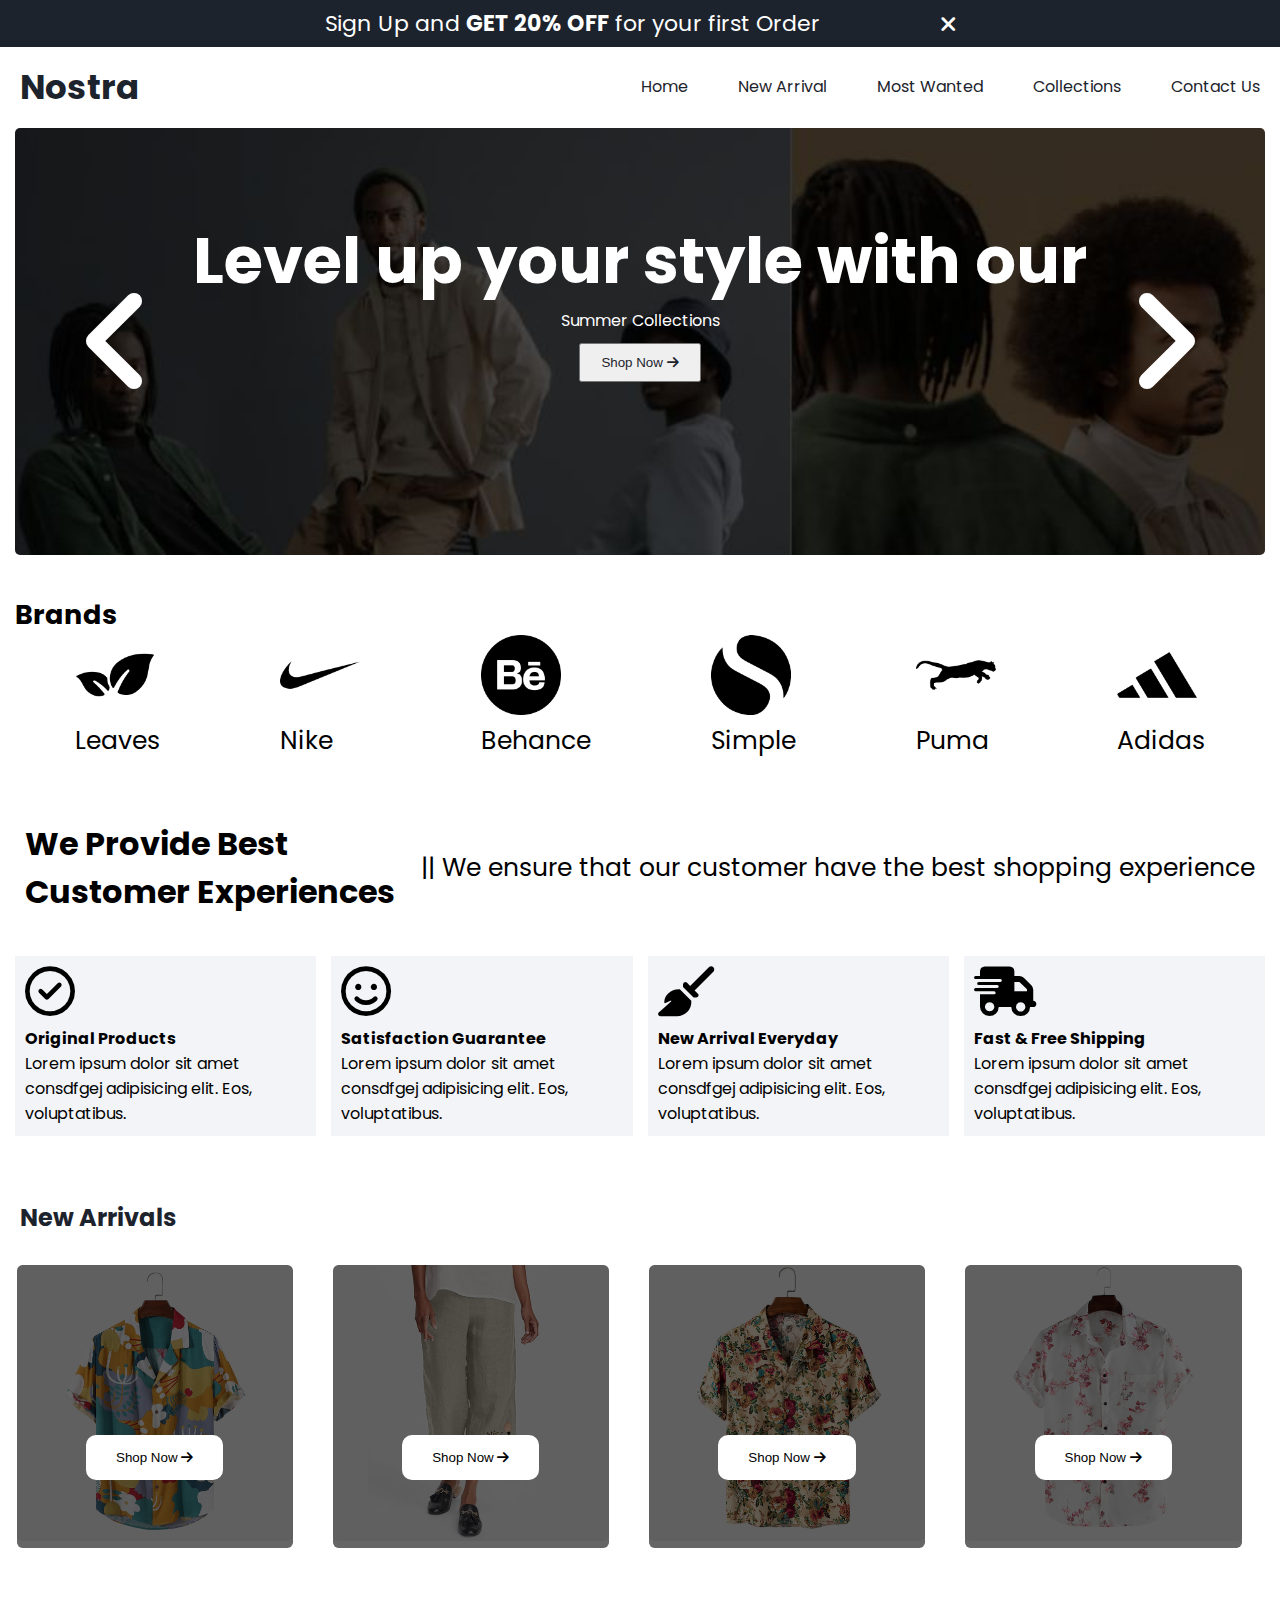
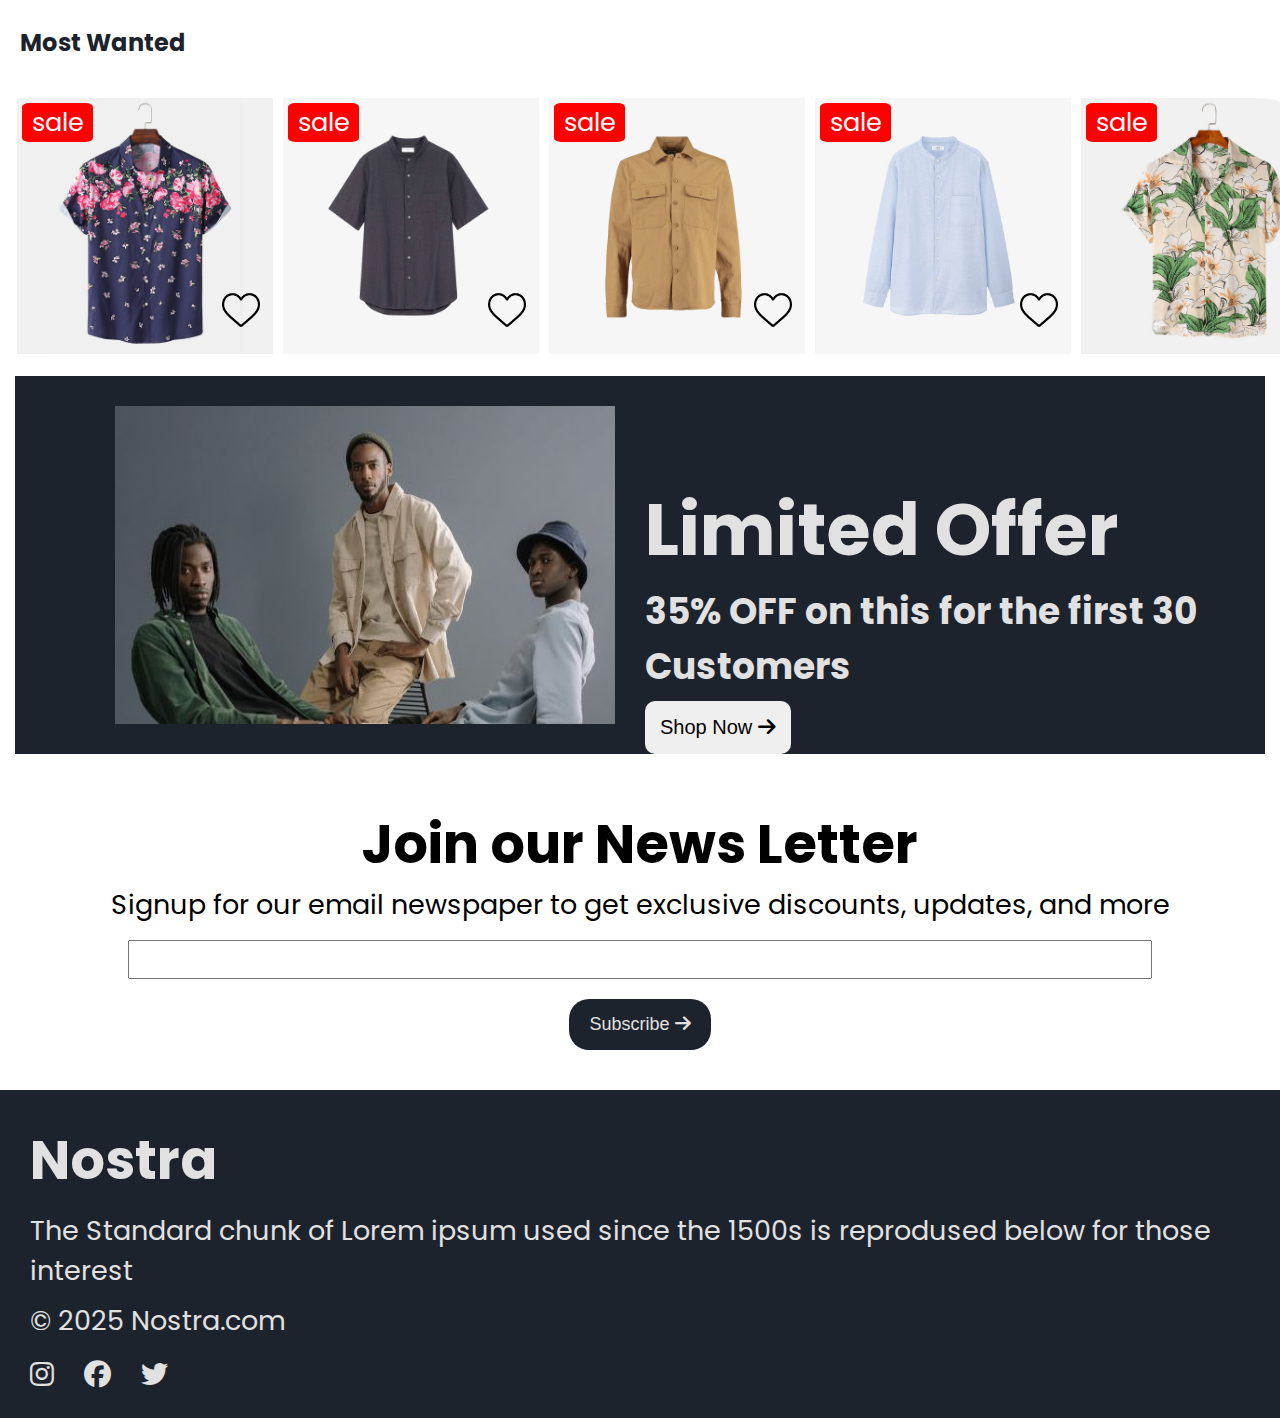
<file: index.html>
<!DOCTYPE html>
<html lang="en">

<head>
    <meta charset="UTF-8">
    <meta name="viewport" content="width=device-width, initial-scale=1.0">
    <title>Nostra</title>
    <!-- Font from Google -->
    <link rel="preconnect" href="https://fonts.googleapis.com">
    <link rel="preconnect" href="https://fonts.gstatic.com" crossorigin>
    <link
        href="https://fonts.googleapis.com/css2?family=Poppins:ital,wght@0,100;0,200;0,300;0,400;0,500;0,600;0,700;0,800;0,900;1,100;1,200;1,300;1,400;1,500;1,600;1,700;1,800;1,900&display=swap"
        rel="stylesheet">
    <!--Link CSS File-->
    <link rel="stylesheet" href="style.css">
    <!--Font Awesome Link-->
    <link rel="stylesheet" href="https://cdnjs.cloudflare.com/ajax/libs/font-awesome/6.4.2/css/all.min.css">
</head>

<body>
    <!-- Offer -->
    <div class="offer">
        <p>Sign Up and <b>GET 20% OFF</b> for your first Order </p>
        <i id="closead" class="fa-solid fa-xmark" style="color: #ffffff;"></i>
    </div>
    <!-- Navigation bar -->
        <div class="navbar">
            <h1>Nostra</h1>
            <div class="navbar__slide">
                <i class="fa-solid fa-bars"></i>
            </div>
            <div class="navbar_links">
                <p class="navbar_link"><a href="index.html">Home</a></p>
                <p class="navbar_link"><a href="#Arrival">New Arrival</a></p>
                <p class="navbar_link"><a href="#Wanted">Most Wanted</a></p>
                <p class="navbar_link"><a href="collections.html">Collections</a></p>
                <p class="navbar_link"><a href="contact.html">Contact Us</a></p>
            </div>
        </div>

    <!-- Side Navbar -->
    <section>
        <div class="side__nav">
            <p class="close__nav" style="text-align: right;">
                <i class="fa-solid fa-xmark"></i>
            </p>
            <div class="side__navbar">
                <p><a href="index.html">Home</a></p>
                <p><a href="collections.html">Collections</a></p>
                <p><a href="contact.html">Contact Us</a></p>
            </div>
        </div>
    </section>

    <!--Banner Section-->
    <div class="container">
        <div class="banner">
            <div class="left__arrow">
                <i class="fa-solid fa-angle-left" style="color:white"></i>
            </div>
            <div class="banner__text">
                <h1>Level up your style with our</h1>
                <p>Summer Collections</p>
                <button>Shop Now
                    <i class="fa-solid fa-arrow-right"></i>
                </button>
            </div>
            <div class="slider">
                <img class="bimage" src="./images/bannerimg.jpg" width="100%" alt="">
                <img class="bimage" src="./images/bannerimg.jpg" alt="">
                <img class="bimage" src="./images/bannerimg.jpg" alt="">
            </div>
            <div class="right__arrow">
                <i class="fa-solid fa-angle-right" style="color:white"></i>
            </div>
        </div>
    </div>

    <!--Brand Section-->
    <div class="container">
        <div class="brands">
            <h4>Brands</h4>
            <div class="brand__images">
                <div>
                    <img src="./images/leaves.png" alt="leaves">
                    <p>Leaves</p>
                </div>
                <div>
                    <img src="./images/nike.png" alt="nike">
                    <p>Nike</p>
                </div>
                <div>
                    <img src="./images/behance.png" alt="behance">
                    <p>Behance</p>
                </div>
                <div>
                    <img src="./images/simple.png" alt="simple">
                    <p>Simple</p>
                </div>
                <div>
                    <img src="./images/puma.png" alt="puma">
                    <p>Puma</p>
                </div>
                <div>
                    <img src="./images/adidas.png" alt="adidas">
                    <p>Adidas</p>
                </div>
            </div>
        </div>
    </div>

    <!--Promotion-->
    <div class="container">
        <div class="promotion">
            <div class="promotion__text">
                <h1>We Provide Best<br>
                    Customer Experiences</h1>
                <p>|| We ensure that our customer have the best shopping experience</p>
            </div>
            <div class="promotion__box">
                <div class="promotion__box__s1">
                    <i class="fa-regular fa-circle-check"></i>
                    <p class="promo__para">Original Products</p>
                    <p>Lorem ipsum dolor sit amet consdfgej adipisicing elit. Eos, voluptatibus.</p>
                </div>

                <div class="promotion__box__s1">
                    <i class="fa-regular fa-face-smile"></i>
                    <p class="promo__para">Satisfaction Guarantee</p>
                    <p>Lorem ipsum dolor sit amet consdfgej adipisicing elit. Eos, voluptatibus.</p>
                </div>

                <div class="promotion__box__s1">
                    <i class="fa-solid fa-broom"></i>
                    <p class="promo__para">New Arrival Everyday</p>
                    <p>Lorem ipsum dolor sit amet consdfgej adipisicing elit. Eos, voluptatibus.</p>
                </div>

                <div class="promotion__box__s1">
                    <i class="fa-solid fa-truck-fast"></i>
                    <p class="promo__para">Fast & Free Shipping</p>
                    <p>Lorem ipsum dolor sit amet consdfgej adipisicing elit. Eos, voluptatibus.</p>
                </div>
            </div>
        </div>
    </div>
    <!--New Arrivals-->
        <div class="new__arrival">
            <div class="new__s1">
                <h2 id="Arrival">New Arrivals</h2>
            </div>

            <div class="new__s2">
                <div class="arrival__images">
                    <img src="./images/shirt1.jpg">
                    <div class="overlay"></div>
                    <button>Shop Now <i class="fa-solid fa-arrow-right"></i></button>
                </div>
                <div class="arrival__images">
                    <img src="./images/pant.jpg">
                    <div class="overlay"></div>
                    <button>Shop Now <i class="fa-solid fa-arrow-right"></i></button>
                </div>
                <div class="arrival__images">
                    <img src="./images/shirt6.jpg">
                    <div class="overlay"></div>
                    <button>Shop Now <i class="fa-solid fa-arrow-right"></i></button>
                </div>
                <div class="arrival__images">
                    <img src="./images/shirt7.jpg">
                    <div class="overlay"></div>
                    <button>Shop Now <i class="fa-solid fa-arrow-right"></i></button>
                </div>
            </div>
        </div>

        <!--Most Wanted-->
            <div class="most__title">
                <h2 id="Wanted">Most Wanted</h2>
            </div>
            <div class="most__wanted">
                <div class="most__wanted__s1">
                    <img class="pic" src="./images/shirt8.jpg" alt="">
                    <p class="sale">sale</p>
                    <img class="like" src="./images/blackheart.png" alt="">
                </div>

                <div class="most__wanted__s1">
                    <img class="pic" src="./images/shirt2.jpg" alt="">
                    <p class="sale">sale</p>
                    <img class="like" src="./images/blackheart.png" alt="">
                </div>
                <div class="most__wanted__s1">
                    <img class="pic" src="./images/shirt3.jpg" alt="">
                    <p class="sale">sale</p>
                    <img class="like" src="./images/blackheart.png" alt="">
                </div>

                <div class="most__wanted__s1">
                    <img class="pic" src="./images/shirt4.jpg" alt="">
                    <p class="sale">sale</p>
                    <img class="like" src="./images/blackheart.png" alt="">
                </div>
                <div class="most__wanted__s1">
                    <img class="pic" src="./images/shirt5.jpg" alt="">
                    <p class="sale">sale</p>
                    <img class="like" src="./images/blackheart.png" alt="">
                </div>

                <div class="most__wanted__s1">
                    <img class="pic" src="./images/pant.jpg" alt="">
                    <p class="sale">sale</p>
                    <img class="like" src="./images/blackheart.png" alt="">
                </div>
                <div class="most__wanted__s1">
                    <img class="pic" src="./images/shirt6.jpg" alt="">
                    <p class="sale">sale</p>
                    <img class="like" src="./images/blackheart.png" alt="">
                </div>

                <div class="most__wanted__s1">
                    <img class="pic" src="./images/shirt7.jpg" alt="">
                    <p class="sale">sale</p>
                    <img class="like" src="./images/blackheart.png" alt="">
                </div>
                <div class="most__wanted__s1">
                    <img class="pic" src="./images/shirt1.jpg" alt="">
                    <p class="sale">sale</p>
                    <img class="like" src="./images/blackheart.png" alt="">
                </div>
            </div>

        <!--Offer 2-->
            <div class="offer__2">
                <img src="./images/banner2.jpg">
                <div class="offer__text">
                    <h1>Limited Offer</h1>
                    <h4>35% OFF on this for the first 30 Customers</h4>
                    <button style="border: black;">Shop Now <i class="fa-solid fa-arrow-right"></i></button>
                </div>
            </div>
        <!--News Letter-->
            <div class="news__letter ">
                <h1>Join our News Letter</h1>
                <p>Signup for our email newspaper to get exclusive discounts, updates, and more</p>
                <input type="text"><br>
                <button>Subscribe <i class="fa-solid fa-arrow-right"></i></button>
            </div>

        <!--Footer-->
        <div class="footer">
            <h1 style="padding-bottom: 10px;">Nostra</h1>
            <p style="padding-bottom: 10px;">The Standard chunk of Lorem ipsum used since the 1500s is reprodused below
                for those interest</p>
            <p style="padding-bottom: 10px;">&copy 2025 Nostra.com</p>
            <div class="footer__icons">
                <i class="fa-brands fa-instagram"></i>
                <i class="fa-brands fa-facebook"></i>
                <i class="fa-brands fa-twitter"></i>
            </div>
        </div>
    <script src="index.js"></script>
    <script src="collections.js"></script>
</body>
</html>
</file>
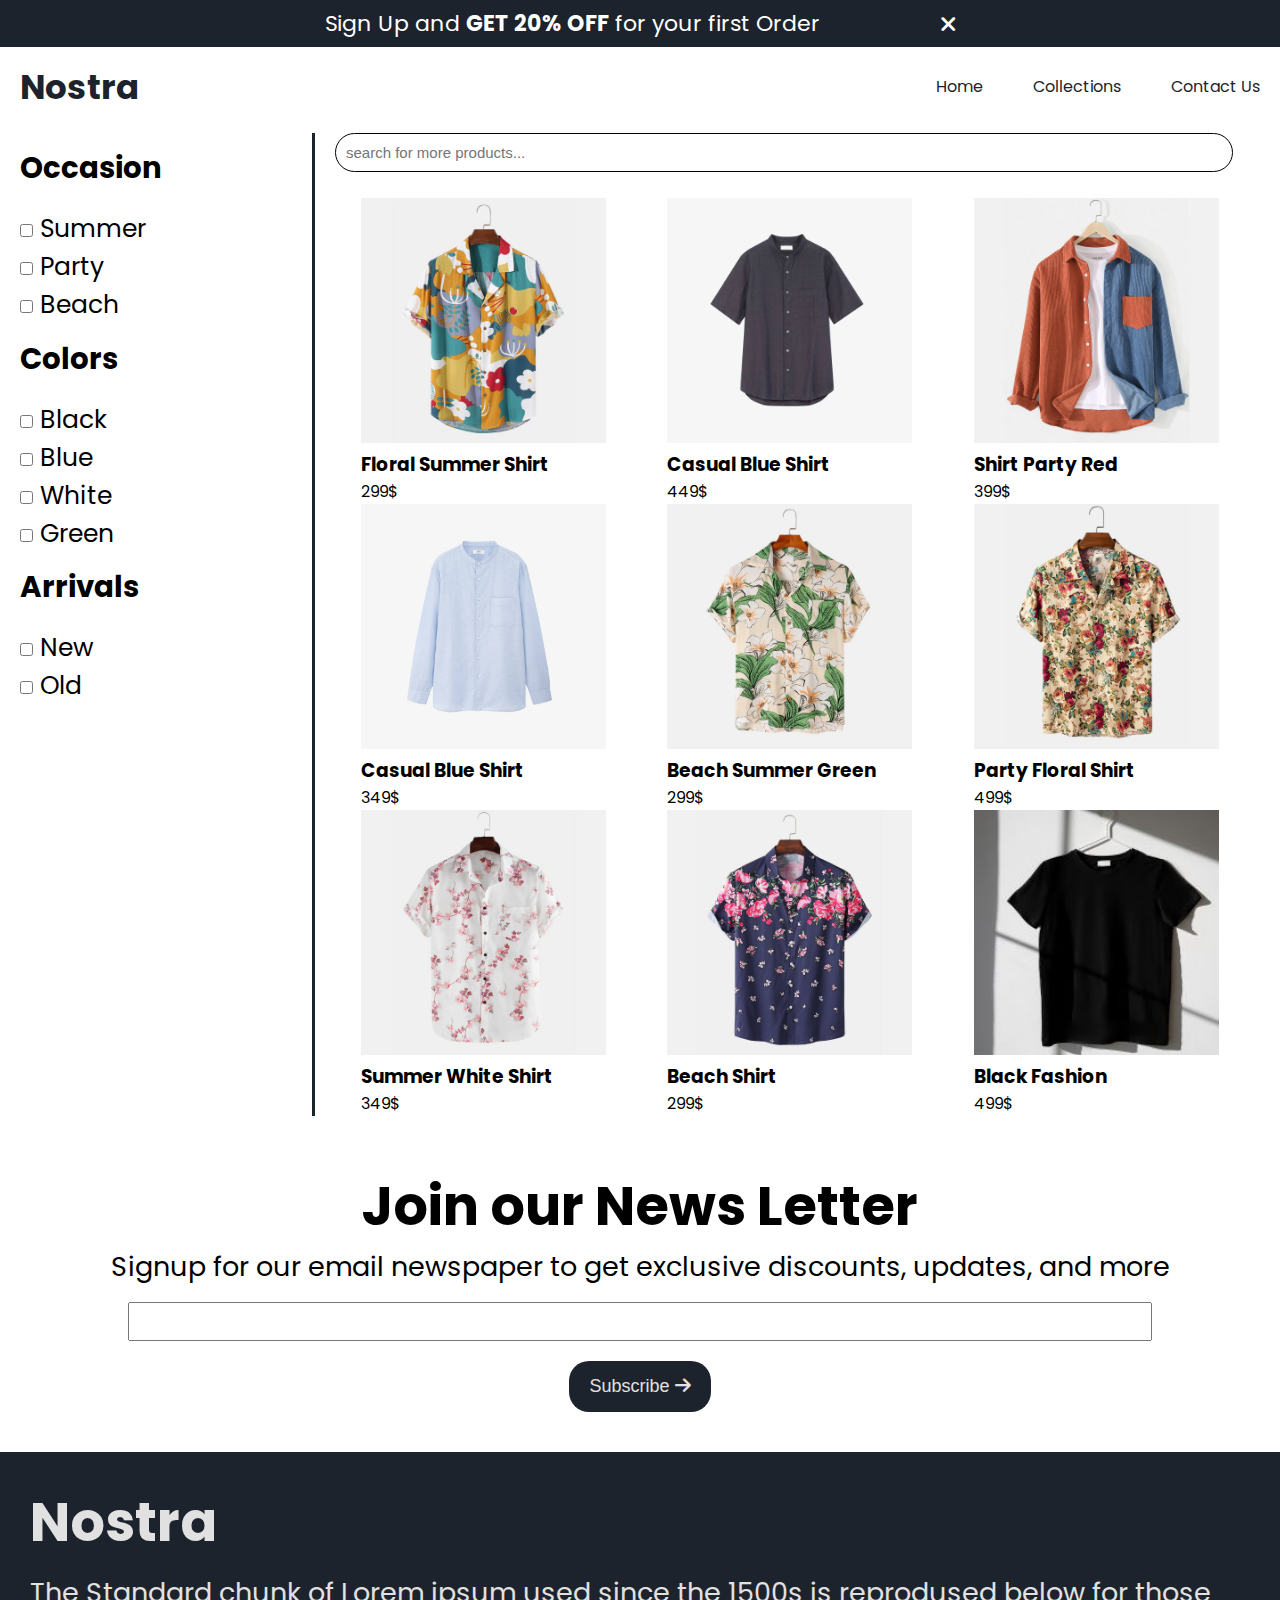
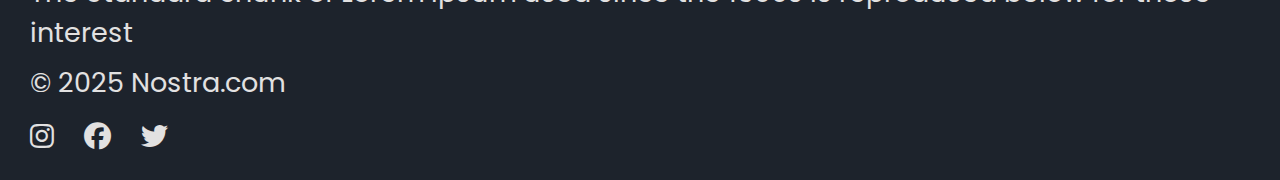
<file: collections.html>
<!DOCTYPE html>
<html lang="en">

<head>
    <meta charset="UTF-8">
    <meta name="viewport" content="width=device-width, initial-scale=1.0">
    <title>Collections</title>
    <!--Link CSS File-->
    <link rel="stylesheet" href="style.css">
    <!--Link Google Fonts-->
    <link rel="preconnect" href="https://fonts.googleapis.com">
    <link rel="preconnect" href="https://fonts.gstatic.com" crossorigin>
    <link href="https://fonts.googleapis.com/css2?family=Poppins:wght@400;500;700&display=swap" rel="stylesheet">

    <!--Link Font Awesome-->
    <link rel="stylesheet" href="https://cdnjs.cloudflare.com/ajax/libs/font-awesome/6.4.2/css/all.min.css">

</head>

<body>
    <!-- Offer -->
    <div class="offer">
        <p>Sign Up and <b>GET 20% OFF</b> for your first Order </p>
        <i id="closead" class="fa-solid fa-xmark" style="color: #ffffff;"></i>
    </div>
    <!-- Navigation bar -->
    <div class="navbar">
        <h1>Nostra</h1>
        <div class="navbar__slide">
            <i class="fa-solid fa-bars"></i>
        </div>
        <div class="navbar_links">
            <p class="navbar_link"><a href="index.html">Home</a></p>
            <p class="navbar_link"><a href="collections.html">Collections</a></p>
            <p class="navbar_link"><a href="contact.html">Contact Us</a></p>
        </div>
    </div>

    <!-- Side Navbar -->
        <div class="side__nav">
            <p class="close__nav" style="text-align: right;">
                <i class="fa-solid fa-xmark"></i>
            </p>
            <div class="side__navbar">
                <p><a href="index.html">Home</a></p>
                <p><a href="collections.html">Collections</a></p>
                <p><a href="contact.html">Contact Us</a></p>
            </div>
        </div>

    <!-- collections -->
        <div class="checkboxes" style="margin-top: 20px;">
            <div class="filter">
                    <h3 class="ctext">Occasion</h3>
                    <div class="check__place">
                        <input type="checkbox" name="check" value="summer"> Summer <br>
                        <input type="checkbox" name="check" value="party"> Party <br>
                        <input type="checkbox" name="check" value="beach"> Beach
                    </div>
                
                    <h3 class="ctext">Colors</h3>
                    <div class="check__colors">
                        <input type="checkbox" name="check" value="black"> Black <br>
                        <input type="checkbox" name="check" value="blue"> Blue <br>
                        <input type="checkbox" name="check" value="white"> White <br>
                        <input type="checkbox" name="check" value="green"> Green
                    </div>
               
                    <h3 class="ctext">Arrivals</h3>
                    <div class="check__arrivals">
                        <input type="checkbox" name="check" value="new"> New<br>
                        <input type="checkbox" name="check" value="old"> Old
                    </div>
                <hr class="vertical__line">
            </div>
<!--Products-->
            <div class="product__section">
                    <input id="search" type="search" placeholder="search for more products...">
                    <div class="products">
                        <div class="item">
                            <img src="./images/shirt1.jpg">
                            <h3>Floral Summer Shirt</h3>
                            <p>299$</p>
                        </div>
                        <div class="item">
                            <img src="./images/shirt2.jpg">
                            <h3>Casual Blue Shirt</h3>
                            <p>449$</p>
                        </div>
                        <div class="item">
                            <img src="./images/shirt10.jpg">
                            <h3>Shirt Party Red</h3>
                            <p>399$</p>
                        </div>
                        <div class="item">
                            <img src="./images/shirt4.jpg">
                            <h3>Casual Blue Shirt</h3>
                            <p>349$</p>
                        </div>
                        <div class="item">
                            <img src="./images/shirt5.jpg">
                            <h3>Beach Summer Green</h3>
                            <p>299$</p>
                        </div>
                        <div class="item">
                            <img src="./images/shirt6.jpg">
                            <h3>Party Floral Shirt</h3>
                            <p>499$</p>
                        </div>
                        <div class="item">
                            <img src="./images/shirt7.jpg">
                            <h3>Summer White Shirt</h3>
                            <p>349$</p>
                        </div>
                        <div class="item">
                            <img src="./images/shirt8.jpg">
                            <h3>Beach Shirt</h3>
                            <p>299$</p>
                        </div>
                        <div class="item">
                            <img src="./images/shirt9.jpg">
                            <h3>Black Fashion</h3>
                            <p>499$</p>
                        </div>
                </div>
            </div>
        </div>

 <!--News Letter-->

    <div class="news__letter ">
        <h1>Join our News Letter</h1>
        <p>Signup for our email newspaper to get exclusive discounts, updates, and more</p>
        <input type="text"><br>
        <button>Subscribe <i class="fa-solid fa-arrow-right"></i></button>
    </div>

    <!--Footer-->
        <div class="footer">
            <h1 style="padding-bottom: 10px;">Nostra</h1>
            <p style="padding-bottom: 10px;">The Standard chunk of Lorem ipsum used since the 1500s is reprodused below
                for those interest</p>
            <p style="padding-bottom: 10px;">&copy 2025 Nostra.com</p>
            <div class="footer__icons">
                <i class="fa-brands fa-instagram"></i>
                <i class="fa-brands fa-facebook"></i>
                <i class="fa-brands fa-twitter"></i>
            </div>
        </div>
    <script src="index.js"></script>
    <script src="collections.js"></script>
</body>
</html>
</file>
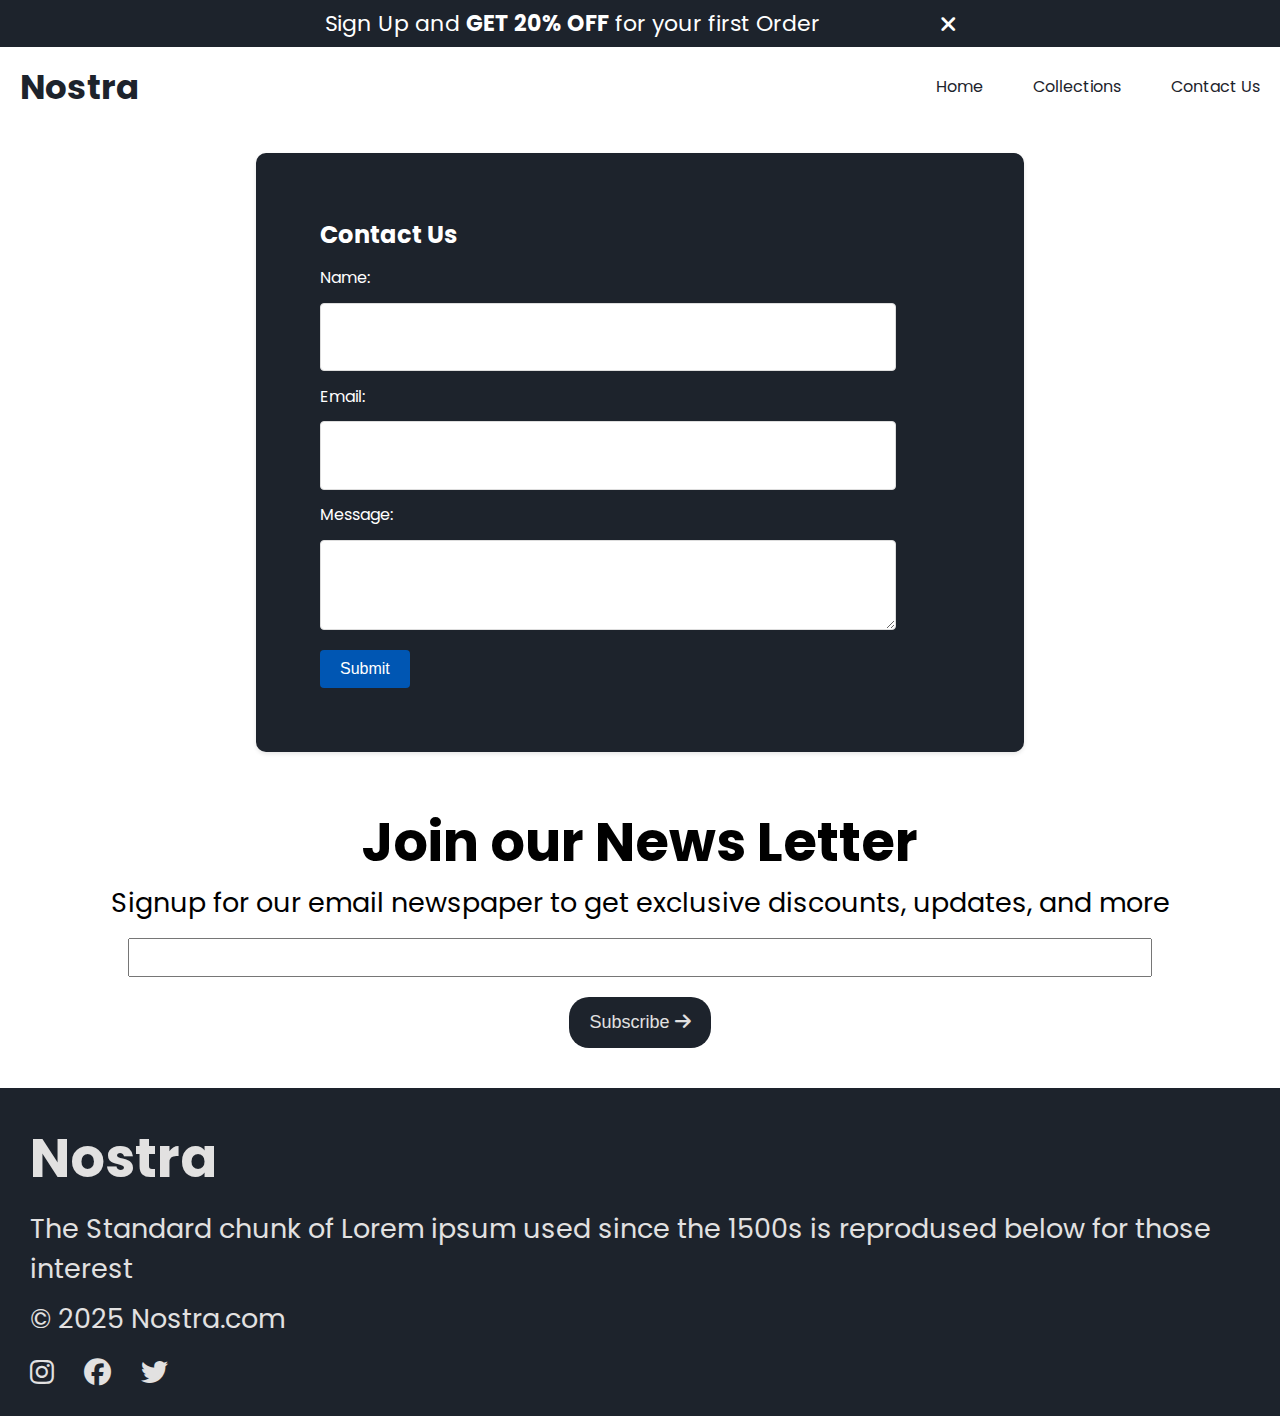
<file: contact.html>
<!DOCTYPE html>
<html lang="en">

<head>
    <meta charset="UTF-8">
    <meta name="viewport" content="width=device-width, initial-scale=1.0">
    <title>Nostra</title>
    <!--Link CSS File-->
    <link rel="stylesheet" href="style.css">
    <!--Link Google Fonts-->
    <link rel="preconnect" href="https://fonts.googleapis.com">
    <link rel="preconnect" href="https://fonts.gstatic.com" crossorigin>
    <link href="https://fonts.googleapis.com/css2?family=Poppins:wght@400;500;700&display=swap" rel="stylesheet">

    <!--Link Font Awesome-->
    <link rel="stylesheet" href="https://cdnjs.cloudflare.com/ajax/libs/font-awesome/6.4.2/css/all.min.css">

</head>
<body>
     <!-- Offer -->
     <div class="offer">
        <p>Sign Up and <b>GET 20% OFF</b> for your first Order </p>
        <i id="closead" class="fa-solid fa-xmark" style="color: #ffffff;"></i>
    </div>

    <!-- Navigation bar -->
    <div class="navbar">
        <h1>Nostra</h1>
        <div class="navbar__slide">
            <i class="fa-solid fa-bars"></i>
        </div>
        <div class="navbar_links">
            <p class="navbar_link"><a href="index.html">Home</a></p>
            <p class="navbar_link"><a href="collections.html">Collections</a></p>
            <p class="navbar_link"><a href="contact.html">Contact Us</a></p>
        </div>
    </div>

    <!-- Side Navbar -->
        <div class="side__nav">
            <p class="close__nav" style="text-align: right;">
                <i class="fa-solid fa-xmark"></i>
            </p>
            <div class="side__navbar">
                <p><a href="index.html">Home</a></p>
                <p><a href="collections.html">Collections</a></p>
                <p><a href="contact.html">Contact Us</a></p>
            </div>
        </div>

    <!--Contact Box-->
  <div class="contact">
    <h2 >Contact Us</h2>
    <form action="#" method="post">
      <label for="name">Name:</label>
      <input type="text" id="name" name="name" required>
      
      <label for="email">Email:</label>
      <input type="text" id="email" name="email" required>
      
      <label for="message">Message:</label>
      <textarea id="message" name="message" required></textarea>
      
      <input class="sub" type="submit" value="Submit">
    </form>
  </div>


     <!--News Letter-->
        <div class="news__letter ">
            <h1>Join our News Letter</h1>
            <p>Signup for our email newspaper to get exclusive discounts, updates, and more</p>
            <input type="text"><br>
            <button>Subscribe <i class="fa-solid fa-arrow-right"></i></button>
        </div>

    <!--Footer-->
    <div class="footer">
        <h1 style="padding-bottom: 10px;">Nostra</h1>
        <p style="padding-bottom: 10px;">The Standard chunk of Lorem ipsum used since the 1500s is reprodused below
            for those interest</p>
        <p style="padding-bottom: 10px;">&copy 2025 Nostra.com</p>
        <div class="footer__icons">
            <i class="fa-brands fa-instagram"></i>
            <i class="fa-brands fa-facebook"></i>
            <i class="fa-brands fa-twitter"></i>
        </div>
    </div>
    <script src="index.js"></script>
    <script src="collections.js"></script>
</body>
</html>
</file>
<file: style.css>
* {
    margin: 0;
    padding: 0;
    box-sizing: border-box;
}

body{
    font-family: "Poppins", "sans-serif";
    /* overflow-x: hidden; */
}

.container {
    max-width: 1600px;
    margin: 0 auto;
    padding: 0 15px;
}

.offer {
    display: flex;
    background-color: #1D232C;
    color: white;
    padding: 7px;
    justify-content: center;
    font-size: 22px;
    gap: 120px;
    z-index: 10;

}

.navbar {
    display: flex;
    justify-content: space-between;
    align-items: center;
    margin-top: 15px;
    position: sticky;
    top: 0;
    background-color: white;
    z-index: 30;
    overflow: visible;
}

.navbar h1 {
    color: #1D232C;
    font-size: 34px;
    font-weight: 700;
    margin-left: 20px;
}

.navbar_link a {
    text-decoration: none;
    color: #1D232C;
}
.navbar__slide{
    display: none;
}
#closead {
    display: flex;
    justify-content: center;
    align-items: center;
}

.navbar_links {
    display: flex;
    gap: 50px;
    position: relative;
    right: 20px;
}

.navbar_link {
    border-bottom: 2px solid transparent;
    transition: border-color 0.3s ease;
}

.navbar_link:hover {
    border-color: black;
    cursor: pointer;
}

/*Banner*/
.banner {
    overflow: hidden;
    display: flex;
    width: 100%;
    position: relative;
    border-radius: 5px;
    margin-top: 15px;
}

.slider {
    display: flex;
    transition: 2s;
}

.bimage {
    width: 100vw;
}

.left__arrow {
    position: absolute;
    top: 35%;
    left: 5%;
    z-index: 1;
}

.left__arrow i {
    font-size: 10vw;
}

.right__arrow {
    position: absolute;
    top: 35%;
    right: 5%;
}

.right__arrow i {
    font-size: 10vw;
}

.banner__text {
    position: absolute;
    color: white;
    text-align: center;
    width: 100%;
    top: 20%;
}

.banner__text h1 {
    font-size: 5vw;
}

.banner__text button {
    padding-left: 20px;
    padding-right: 20px;
    padding-top: 10px;
    padding-bottom: 10px;
    margin-top: 10px;
    color: #1D232C;
}

/*Brand*/
.brand__images {
    display: flex;
    justify-content: space-around;
}

.brands {
    margin-top: 40px;
}

.brands h4 {
    font-size: 27px;
    font-weight: 700;
}

.brand__images p {
    font-size: 25px;
}

.brands img {
    width: 80px;
    height: auto;
}

/*Promotion*/
.promotion__text {
    display: flex;
    justify-content: space-between;
    align-items: center;
    margin-top: 50px;
    padding: 10px;
}

.promotion__text p {
    font-size: 25px;
}

.promotion__box {
    display: flex;
    gap: 15px;
}

.promotion__box__s1 {
    flex-basis: 23%;
    flex-grow: 1;
    background-color: #F2F4F7;
    margin-top: 30px;
    padding: 10px;

}

.promotion__box__s1 i {
    font-size: 50px;
    padding-bottom: 10px;
}

.promo__para {
    font-weight: bold;
}

/* New Arrivals */
.new__arrival {
    color: #1D232C;
    padding-top: 5vw;
    padding-bottom: 1vw;
    justify-content: space-around;

}

.new__s1 {
    padding-bottom: 30px;
    padding-left: 20px;
    padding-right: 20px;
}

.new__s2 {
    display: flex;
    justify-content: center;
    padding-left: 17px;
    padding-right: 3%;
    gap: 40px;
}

.arrival__images {
    position: relative;
}

.arrival__images button {
    position: absolute;
    left: 25%;
    top: 60%;
    padding-top: 15px;
    padding-bottom: 15px;
    border-radius: 10px;
    padding-left: 30px;
    padding-right: 30px;
    border: none;
    background-color: white;
    z-index: 2;

}

.arrival__images button:hover {
    background-color: black;
    color: white;
}

.arrival__images img {
    width: 100%;
    border-radius: 2%;
    flex-basis: 25%;
    flex-grow: 2;
}

.overlay {
    border-radius: 2%;
    position: absolute;
    width: 100%;
    height: 100%;
    background-color: black;
    z-index: 2;
    top: 0;
    opacity: 0.6;
}

/*Most Wanted*/

.most__title {
    margin-top: 5vw;
    color: #1D232C;
    padding-bottom: 1vw;
    padding-left: 20px;
    padding-right: 20px;
}

.most__wanted {
    display: flex;
    justify-content: space-between;
    margin-top: 2vw;
    overflow-x: scroll;
    gap: 10px;
    padding-left: 17px;
    padding-right: 3%;

}

.most__wanted::-webkit-scrollbar {
    appearance: none;

}

.most__wanted__s1 {
    position: relative;
}

.pic {
    width: 20vw;
}

.most__wanted {
    border-radius: 2%;
}

.like {
    position: absolute;
    width: 15%;
    bottom: 12%;
    right: 5%;
}

.sale {
    position: absolute;
    top: 5px;
    left: 5px;
    font-size: 2vw;
    background-color: red;
    color: white;
    padding-left: 10px;
    padding-right: 10px;
    border-radius: 10%;
}

/*Offer 2*/
.offer__2 {
    display: flex;
    color: #E2E1E1;
    background-color: #1D232C;
    margin: 15px;
}

.offer__2 img {
    margin-top: 30px;
    margin-bottom: 30px;
    margin-left: 100px;

}

.offer__text {
    padding-top: 100px;
    padding-left: 30px;
    font-size: 4vh;
}

.offer__text button {
    padding: 15px;
    font-size: 20px;
    margin-top: 5px;
    border-radius: 10px;
}
/*News Letter*/
.news__letter{
    text-align: center;
    margin-top: 50px;
    font-size: 3vh;
}
.news__letter input{
    margin-bottom: 20px;
    margin-top: 15px;
    padding: 10px;
    width: 80%;
}
.news__letter button{
    background-color: #1D232C;
    color: #E2E1E1;
    padding-left: 20px;
    padding-right: 20px;
    padding-top: 15px;
    padding-bottom: 15px;
    margin-bottom: 40px;
    font-size: 2vh;
    border:none;
    border-radius: 20px;
}
.footer{
    background-color: #1D232C;
    color: #E2E1E1;
    padding: 30px;
    font-size: 3vh;
    width: 100%;
}
.footer__icons{
    display: flex;
    gap:30px;
    padding-top:10px;
}
/*Contact*/
.contact {
    background-color: #1D232C;
    color: white;
    border-radius: 10px;
    box-shadow: 0 2px 4px rgba(0, 0, 0, 0.1);
    width: 60vw;
    justify-content: center;
    margin: auto;
    padding: 5vw;
    padding-right: 10vw;
    margin-top: 40px;
  }

  .contact h2 {
    margin-bottom: 1vw;
   
  }

  .contact label {
    display: block;
    margin-bottom: 1vw;
 
  }

  .contact input[type="text"],
  .contact textarea {
    width: 100%;
    padding: 2vw;
    border: 1px solid #dddddd;
    border-radius: 4px;
    margin-bottom: 1vw;
    font-size: 1vw;
    
  }

  .contact textarea {
    resize: vertical;
    height: 10vh;
  }

  .contact input[type="submit"] {
    
    color: #ffffff;
    border: none;
    border-radius: 4px;
    padding: 10px 20px;
    cursor: pointer;
    font-size: 16px;
    background-color: #0056b3;
  }
  /* sidenavbar */

.side__nav {
    background-color: #1D232C;
    width: 50%;
    height: 100%;
    position: fixed;
    top: 0;
    z-index: 31; 
    color: white;
    padding: 20px;
    transition: all 1s;
    left: -60%; 
}

.side__navbar a {
    color: white;
    text-decoration: none;
}

.side__navbar a:hover {
    text-decoration: underline;
}

.side__navbar p {
    margin-bottom: 30px;
}

/*Collections*/
.checkboxes{
    display: flex;
}
.filter{
    flex-basis: 25%;
    position: relative;
    font-size: 25px;
    margin-left: 20px;
}
.vertical__line {
    border: none;
    border-left: 3px solid #1D232C; 
    height: 100%; 
    margin: 0 20px; 
    position: absolute;
    top: 0px;
    right: 0px
    
}
.product__section{
    flex-basis: 75%;
    position: relative;
}
.ctext{
    margin-top: 1vw;
    margin-bottom: 20px;
}

.product__section input{
    padding: 10px;
    width: 95%;
    border:1px solid black;
    border-radius: 20px;
    font-size: 15px;
}

.products{
    display: grid;
    grid-template-columns: 1fr 1fr 1fr;
    margin-top: 2vw;
    margin-left: 2vw;
}
.products img{
    width: 80%;
}

@media screen and (max-width:800px) {
    .navbar_links {
        display: none;        
    }
    .navbar__slide{
        display: block;
        padding-right: 25px;
    }
    .offer__2 img {
        margin-top: 10px;
        margin-bottom: 10px;
        margin-left: 10px;
        width: 50%;
        height: 100%;

    }

    .offer__text {
        padding-top: 20px;
        padding-left: 20px;
        font-size: 1vh;
    }

    .offer__text button {
        padding: 5px;
        font-size: 1vh;
        margin-top: 15px;
        border-radius: 10px;
    }
    .news__letter p{
        font-size: 2vh;
    }
    .footer{
        font-size: 2vh;
    }
    .contact h2 {
        font-size: 20px;
       
      }
      .contact textarea{
        height: 5vh;
      }
      .filter{
        font-size: 10px;
        margin-left: 10px;
    }
    .products{
        font-size: 7px;
    }
}

@media screen and (max-width:600px) {
    .navbar__slide{
        display: block;
        padding-right: 25px;
    }
    .offer {
        font-size: 10px;
    }

    .navbar_links {
        display: none;
    }

    .banner__text button {
        padding-top: 5px;
        padding-bottom: 5px;
        margin-top: 5px;
    }

    .brand__images {
        text-align: center;
    }

    .brand__images p {
        font-size: 10px;
    }

    .brand__images img {
        width: 40%;
    }
    .promotion__text h1,
    .promotion__text p {
        font-size: 12px;
    }
    .promotion__box {
        display: flex;
        flex-direction: column;
    }

    .promotion__box__s1 i {
        font-size: 20px;

    }
    .arrival__images button {
        position: absolute;
        left: 20%;
        right: 20%;
        top: 60%;
        padding-top: 5px;
        padding-bottom: 5px;
        border-radius: 10px;
        font-size: 8px;
        padding-left: 3px;
        padding-right: 3px;
        border: none;
        background-color: white;
    }
}
</file>
